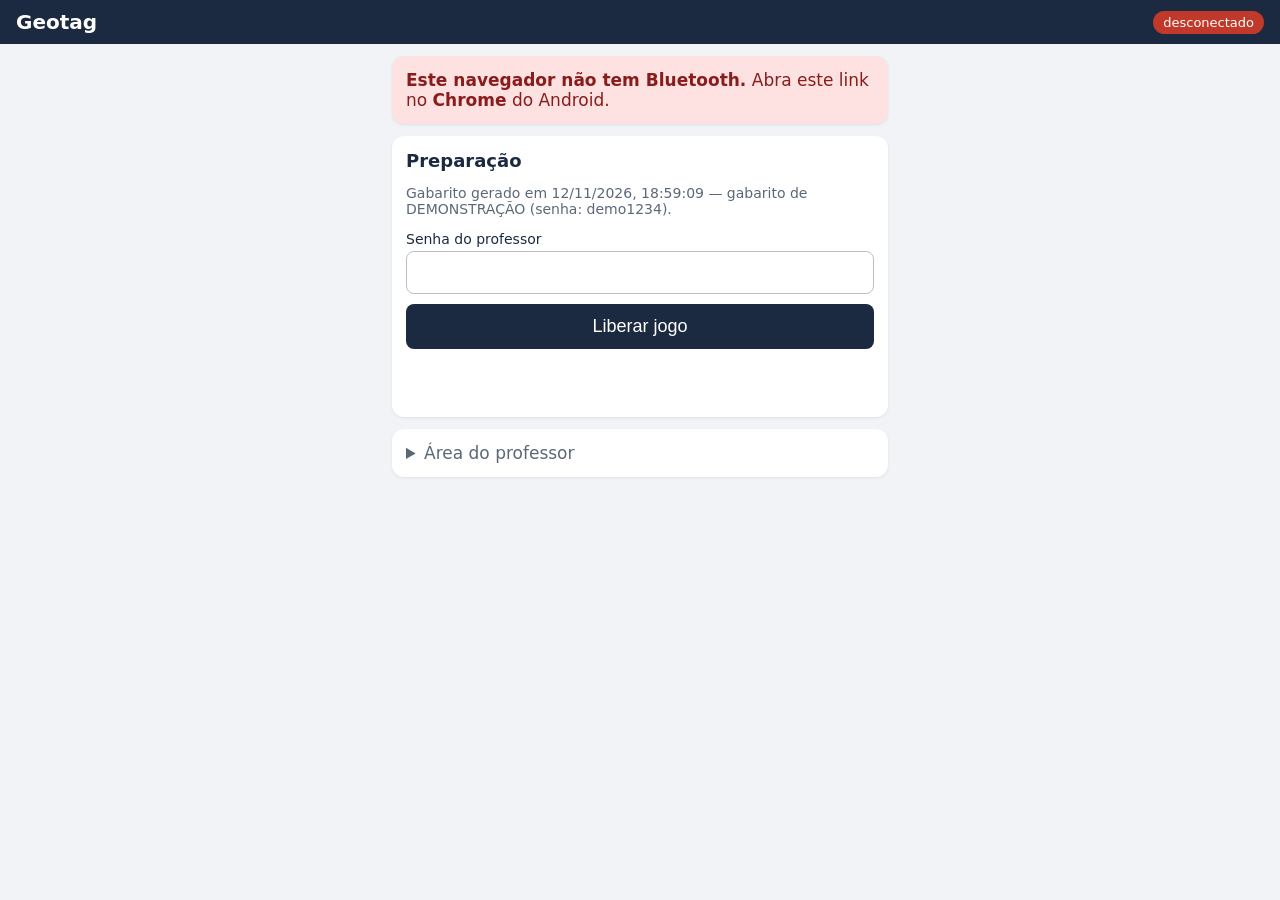
<file: geotag/index.html>
<!DOCTYPE html>
<html lang="pt-BR">
<head>
  <meta charset="utf-8">
  <meta name="viewport" content="width=device-width, initial-scale=1">
  <meta name="theme-color" content="#1b2a41">
  <title>Geotag</title>
  <link rel="manifest" href="manifest.json">
  <link rel="icon" href="icone.svg">
  <link rel="stylesheet" href="css/estilo.css">
</head>
<body>
  <header class="topo">
    <h1>Geotag</h1>
    <span id="badge-conexao" class="badge off">desconectado</span>
  </header>

  <main>
    <!-- Aviso de navegador sem Bluetooth -->
    <section id="aviso-navegador" class="cartao alerta" hidden>
      <b>Este navegador não tem Bluetooth.</b>
      Abra este link no <b>Chrome</b> do Android.
    </section>

    <!-- 1. Preparação: professor libera o gabarito -->
    <section id="tela-prep" class="tela" hidden>
      <div class="cartao">
        <h2>Preparação</h2>
        <p id="info-gabarito" class="sutil">Carregando gabarito…</p>
        <label for="senha-prep">Senha do professor</label>
        <input id="senha-prep" type="password" autocomplete="off">
        <button id="btn-liberar" class="primario">Liberar jogo</button>
        <p id="msg-prep" class="msg"></p>
      </div>
    </section>

    <!-- 2. Conectar ao Arduino -->
    <section id="tela-conectar" class="tela" hidden>
      <div class="cartao">
        <h2>Conectar ao Arduino</h2>
        <p id="info-andamento" class="sutil"></p>
        <p class="sutil">Ligue o Arduino e toque no botão. Escolha o módulo do seu grupo na lista.</p>
        <button id="btn-conectar" class="primario">Conectar</button>
        <p id="msg-conectar" class="msg"></p>
      </div>
    </section>

    <!-- 3. Busca -->
    <section id="tela-busca" class="tela" hidden>
      <div class="placar">
        <div><span class="rotulo">Grupo</span><b id="pl-grupo">-</b></div>
        <div><span class="rotulo">Tag</span><b id="pl-tag">-</b></div>
        <div><span class="rotulo">Tempo</span><b id="pl-tempo">00:00</b></div>
        <div><span class="rotulo">Erros</span><b id="pl-erros">0</b></div>
      </div>

      <div id="cartao-status" class="cartao status">
        <div id="st-emoji" class="st-emoji">📡</div>
        <div id="st-nome" class="st-nome">Aguardando…</div>
        <div id="st-direcao" class="st-direcao"></div>
        <div id="st-dica" class="st-dica"></div>
      </div>

      <p id="info-gps" class="sutil centro">GPS: aguardando…</p>
      <p id="msg-busca" class="msg centro"></p>

      <div class="cartao">
        <button id="btn-achei" class="primario" disabled>Achei! Digitar código</button>
        <p id="info-achei" class="sutil centro">Chegue a menos de 15 m do tag para liberar.</p>
        <form id="form-palpite" hidden>
          <label for="inp-codigo">Palavra-código escrita no tag</label>
          <input id="inp-codigo" autocomplete="off" autocapitalize="characters" maxlength="8">
          <div class="linha">
            <button type="submit" class="primario">Enviar</button>
            <button type="button" id="btn-cancelar-palpite">Cancelar</button>
          </div>
          <p class="sutil">Cada código errado soma 1 minuto ao tempo.</p>
        </form>
      </div>

      <button id="btn-reconectar" hidden>Reconectar</button>
    </section>

    <!-- 4. Resultado -->
    <section id="tela-fim" class="tela" hidden>
      <div class="cartao status" style="background:#2a9d8f">
        <div class="st-emoji">🏆</div>
        <div class="st-nome">Os dois tags foram encontrados!</div>
      </div>
      <div class="cartao">
        <table class="resultado">
          <tr><td>Grupo</td><td id="r-grupo"></td></tr>
          <tr><td>Tempo cronometrado</td><td id="r-bruto"></td></tr>
          <tr><td>Penalidades</td><td id="r-pen"></td></tr>
          <tr><td><b>Tempo final</b></td><td id="r-final" class="destaque"></td></tr>
          <tr><td>Divergências do Arduino</td><td id="r-div"></td></tr>
        </table>
        <p class="sutil">Comprovante (mostre ao professor):</p>
        <p id="r-comprovante" class="comprovante"></p>
        <p id="r-envio" class="msg"></p>
        <details>
          <summary>Detalhes das divergências</summary>
          <ul id="r-div-lista" class="sutil"></ul>
        </details>
      </div>
    </section>

    <!-- Painel do simulador (só com ?sim=G01) -->
    <section id="painel-sim" class="cartao sim" hidden>
      <h2>Simulador</h2>
      <p class="sutil">Mover o celular simulado:</p>
      <div class="grade-sim">
        <span></span><button data-mover="N">N</button><span></span>
        <button data-mover="O">O</button><select id="sim-passo"><option>5</option><option selected>25</option><option>100</option></select><button data-mover="L">L</button>
        <span></span><button data-mover="S">S</button><span></span>
      </div>
      <div class="linha">
        <button id="sim-perto">Ir para perto do tag</button>
        <button id="sim-desconectar">Desconectar</button>
        <button id="sim-reset">Resetar Arduino</button>
      </div>
      <p id="sim-info" class="sutil"></p>
    </section>

    <!-- Área do professor -->
    <details class="cartao professor">
      <summary>Área do professor</summary>
      <label for="senha-prof">Senha</label>
      <input id="senha-prof" type="password" autocomplete="off">
      <div class="linha">
        <button id="btn-novo-jogo">Novo jogo</button>
        <button id="btn-apagar">Apagar tudo</button>
      </div>
      <p class="sutil">Novo jogo: zera o cronômetro e mantém o gabarito. Apagar tudo: remove também o gabarito deste celular.</p>
      <p id="msg-prof" class="msg"></p>
    </details>
  </main>

  <script type="module" src="js/jogo.js"></script>
</body>
</html>
</file>
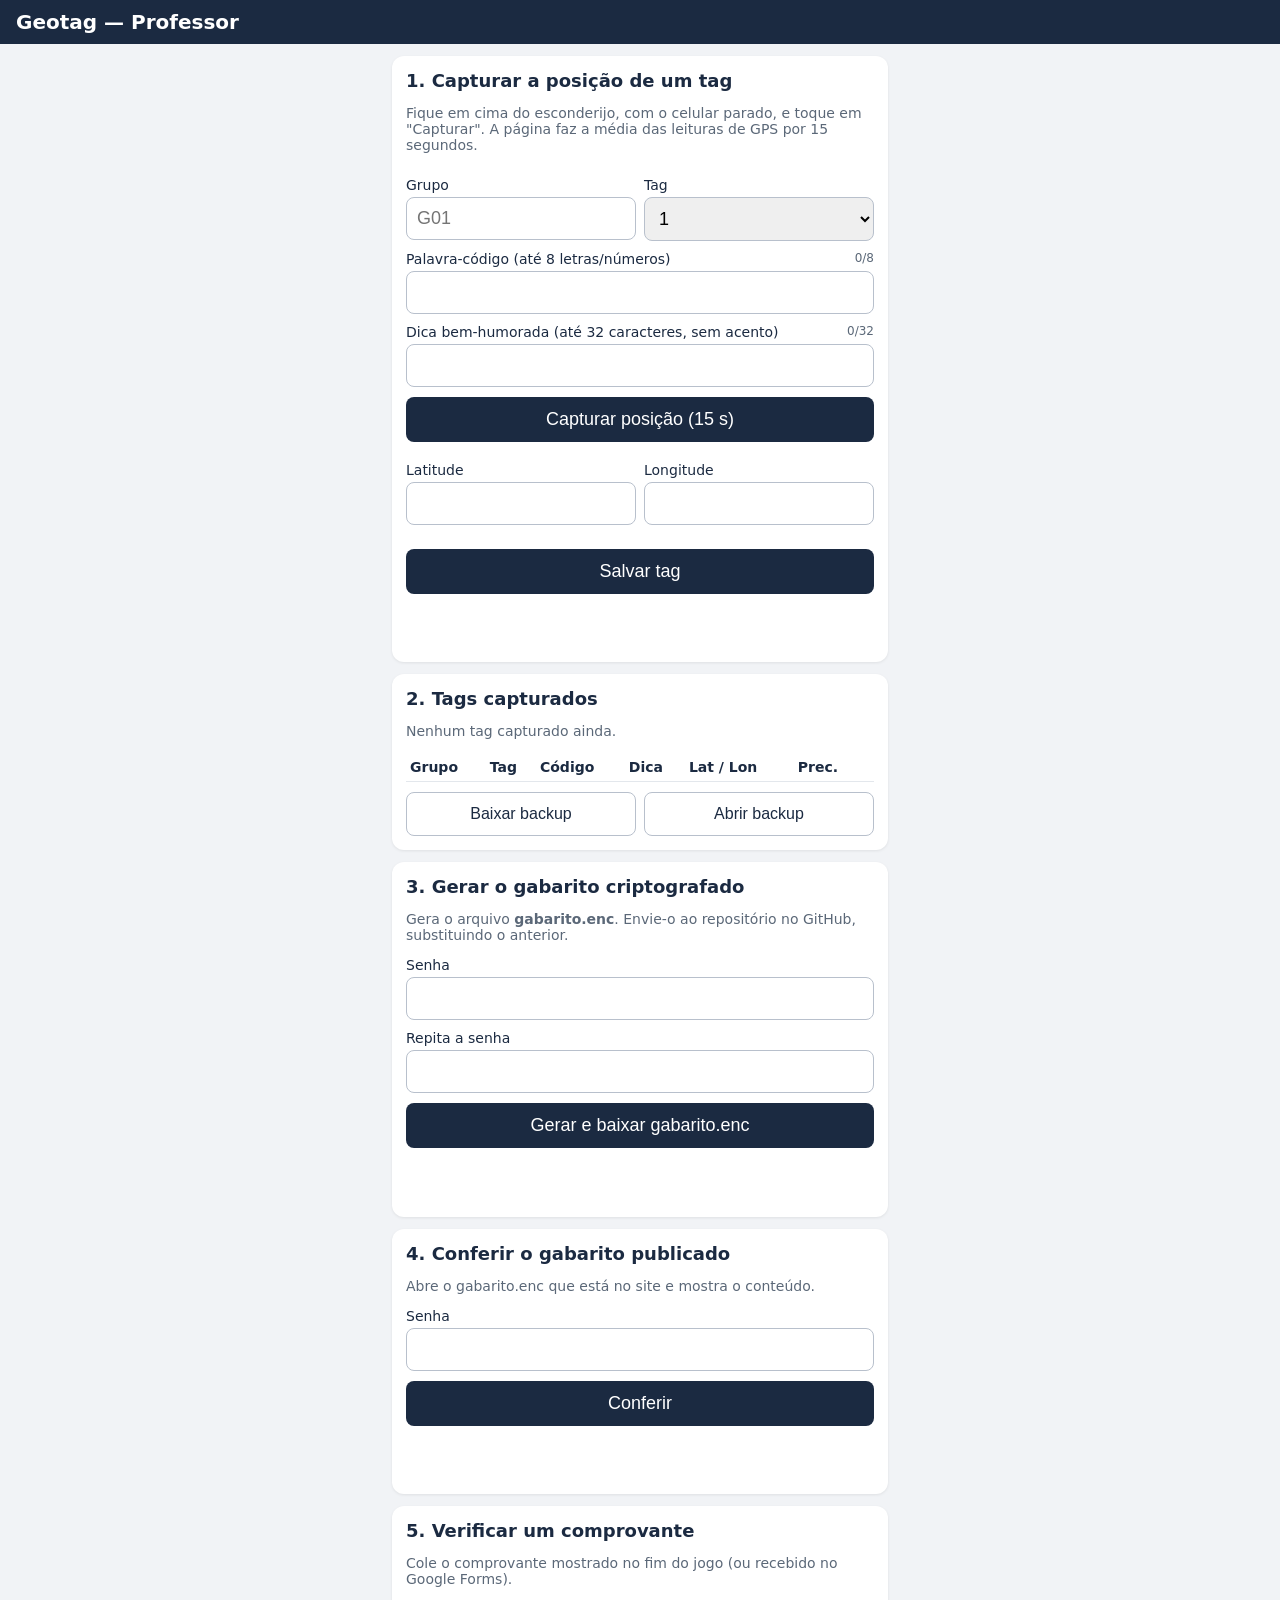
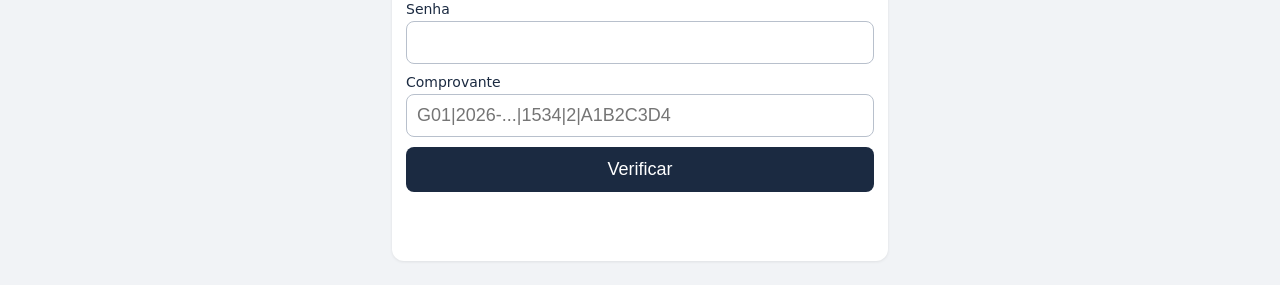
<file: geotag/professor.html>
<!DOCTYPE html>
<html lang="pt-BR">
<head>
  <meta charset="utf-8">
  <meta name="viewport" content="width=device-width, initial-scale=1">
  <meta name="theme-color" content="#1b2a41">
  <title>Geotag — Professor</title>
  <link rel="icon" href="icone.svg">
  <link rel="stylesheet" href="css/estilo.css">
  <style>
    table.tags { width: 100%; border-collapse: collapse; font-size: 14px; }
    table.tags th, table.tags td { padding: 6px 4px; border-bottom: 1px solid #e3e7ec; text-align: left; }
    table.tags button { padding: 4px 8px; font-size: 13px; }
    .contador { float: right; font-size: 12px; color: #5b6878; }
    .ok-grupo { color: #1e8449; } .falta-grupo { color: #c0392b; }
    progress { width: 100%; height: 14px; }
  </style>
</head>
<body>
  <header class="topo"><h1>Geotag — Professor</h1></header>
  <main>

    <section class="cartao">
      <h2>1. Capturar a posição de um tag</h2>
      <p class="sutil">Fique em cima do esconderijo, com o celular parado, e toque em "Capturar". A página faz a média das leituras de GPS por 15 segundos.</p>
      <div class="linha">
        <div style="flex:1"><label for="c-grupo">Grupo</label><input id="c-grupo" placeholder="G01" maxlength="6" autocapitalize="characters"></div>
        <div style="flex:1"><label for="c-indice">Tag</label><select id="c-indice"><option value="1">1</option><option value="2">2</option></select></div>
      </div>
      <label for="c-codigo">Palavra-código (até 8 letras/números) <span id="cont-codigo" class="contador"></span></label>
      <input id="c-codigo" maxlength="8" autocapitalize="characters" autocomplete="off">
      <label for="c-dica">Dica bem-humorada (até 32 caracteres, sem acento) <span id="cont-dica" class="contador"></span></label>
      <input id="c-dica" autocomplete="off">
      <button id="btn-capturar" class="primario">Capturar posição (15 s)</button>
      <progress id="c-progresso" max="15" value="0" hidden></progress>
      <div class="linha">
        <div style="flex:1"><label for="c-lat">Latitude</label><input id="c-lat" inputmode="decimal"></div>
        <div style="flex:1"><label for="c-lon">Longitude</label><input id="c-lon" inputmode="decimal"></div>
      </div>
      <p id="c-info" class="sutil"></p>
      <button id="btn-salvar" class="primario">Salvar tag</button>
      <p id="msg-salvar" class="msg"></p>
    </section>

    <section class="cartao">
      <h2>2. Tags capturados</h2>
      <p id="resumo-grupos" class="sutil"></p>
      <div style="overflow-x:auto"><table class="tags" id="tabela-tags"></table></div>
      <div class="linha">
        <button id="btn-exportar">Baixar backup</button>
        <button id="btn-importar">Abrir backup</button>
        <input id="arq-backup" type="file" accept=".json,application/json" hidden>
      </div>
    </section>

    <section class="cartao">
      <h2>3. Gerar o gabarito criptografado</h2>
      <p class="sutil">Gera o arquivo <b>gabarito.enc</b>. Envie-o ao repositório no GitHub, substituindo o anterior.</p>
      <label for="g-senha">Senha</label><input id="g-senha" type="password" autocomplete="new-password">
      <label for="g-senha2">Repita a senha</label><input id="g-senha2" type="password" autocomplete="new-password">
      <button id="btn-gerar" class="primario">Gerar e baixar gabarito.enc</button>
      <p id="msg-gerar" class="msg"></p>
    </section>

    <section class="cartao">
      <h2>4. Conferir o gabarito publicado</h2>
      <p class="sutil">Abre o gabarito.enc que está no site e mostra o conteúdo.</p>
      <label for="t-senha">Senha</label><input id="t-senha" type="password" autocomplete="off">
      <button id="btn-testar" class="primario">Conferir</button>
      <p id="msg-testar" class="msg"></p>
      <ul id="lista-testar" class="sutil"></ul>
    </section>

    <section class="cartao">
      <h2>5. Verificar um comprovante</h2>
      <p class="sutil">Cole o comprovante mostrado no fim do jogo (ou recebido no Google Forms).</p>
      <label for="v-senha">Senha</label><input id="v-senha" type="password" autocomplete="off">
      <label for="v-comprovante">Comprovante</label><input id="v-comprovante" placeholder="G01|2026-...|1534|2|A1B2C3D4" autocomplete="off">
      <button id="btn-verificar" class="primario">Verificar</button>
      <p id="msg-verificar" class="msg"></p>
    </section>

  </main>
  <script type="module" src="js/professor.js"></script>
</body>
</html>
</file>
<file: geotag/css/estilo.css>
* { box-sizing: border-box; }
body {
  margin: 0;
  font-family: system-ui, -apple-system, "Segoe UI", Roboto, sans-serif;
  background: #f1f3f6;
  color: #1b2a41;
  font-size: 17px;
}
.topo {
  display: flex; align-items: center; justify-content: space-between;
  background: #1b2a41; color: #fff; padding: 10px 16px;
}
.topo h1 { font-size: 20px; margin: 0; }
main { max-width: 520px; margin: 0 auto; padding: 12px; }
h2 { font-size: 18px; margin: 0 0 8px; }
.cartao {
  background: #fff; border-radius: 12px; padding: 14px; margin-bottom: 12px;
  box-shadow: 0 1px 3px rgba(0,0,0,.08);
}
.alerta { background: #fde2e1; color: #8a1c1c; }
label { display: block; font-size: 14px; margin: 10px 0 4px; }
input, select {
  width: 100%; font-size: 18px; padding: 10px; border: 1px solid #b8c0cc; border-radius: 8px;
}
button {
  font-size: 16px; padding: 12px 14px; border-radius: 8px; border: 1px solid #b8c0cc;
  background: #fff; color: #1b2a41; cursor: pointer;
}
button.primario {
  width: 100%; margin-top: 10px; background: #1b2a41; color: #fff; border: none; font-size: 18px;
}
button:disabled { opacity: .45; cursor: not-allowed; }
.linha { display: flex; gap: 8px; margin-top: 10px; flex-wrap: wrap; }
.linha > button { flex: 1; }
.linha > button.primario { margin-top: 0; }
.sutil { color: #5b6878; font-size: 14px; }
.centro { text-align: center; }
.msg { min-height: 1.2em; font-weight: 600; }
.msg.erro { color: #c0392b; }
.msg.ok { color: #1e8449; }
.badge { font-size: 13px; padding: 4px 10px; border-radius: 99px; }
.badge.on { background: #2a9d8f; }
.badge.off { background: #c0392b; }
.badge.sim { background: #8e44ad; }

.placar {
  display: grid; grid-template-columns: repeat(4, 1fr); gap: 6px; margin-bottom: 12px;
}
.placar > div {
  background: #fff; border-radius: 10px; padding: 8px; text-align: center;
  box-shadow: 0 1px 3px rgba(0,0,0,.08);
}
.placar .rotulo { display: block; font-size: 12px; color: #5b6878; }
.placar b { font-size: 20px; }

.status {
  text-align: center; color: #fff; background: #5b6878; transition: background .4s;
  padding: 22px 14px;
}
.st-emoji { font-size: 64px; line-height: 1.1; }
.st-nome { font-size: 30px; font-weight: 700; margin-top: 6px; }
.st-direcao { font-size: 22px; margin-top: 8px; min-height: 1em; }
.st-dica { font-size: 20px; font-style: italic; margin-top: 8px; min-height: 1em; }

.resultado { width: 100%; border-collapse: collapse; }
.resultado td { padding: 8px 4px; border-bottom: 1px solid #e3e7ec; }
.resultado td:last-child { text-align: right; }
.destaque { font-size: 24px; font-weight: 700; }
.comprovante {
  font-family: ui-monospace, monospace; background: #f1f3f6; padding: 10px; border-radius: 8px;
  word-break: break-all; font-size: 15px;
}

.sim { border: 2px dashed #8e44ad; }
.grade-sim { display: grid; grid-template-columns: repeat(3, 1fr); gap: 6px; max-width: 260px; margin: 0 auto; }
.grade-sim select { padding: 8px; }
.professor summary { cursor: pointer; color: #5b6878; }
</file>
